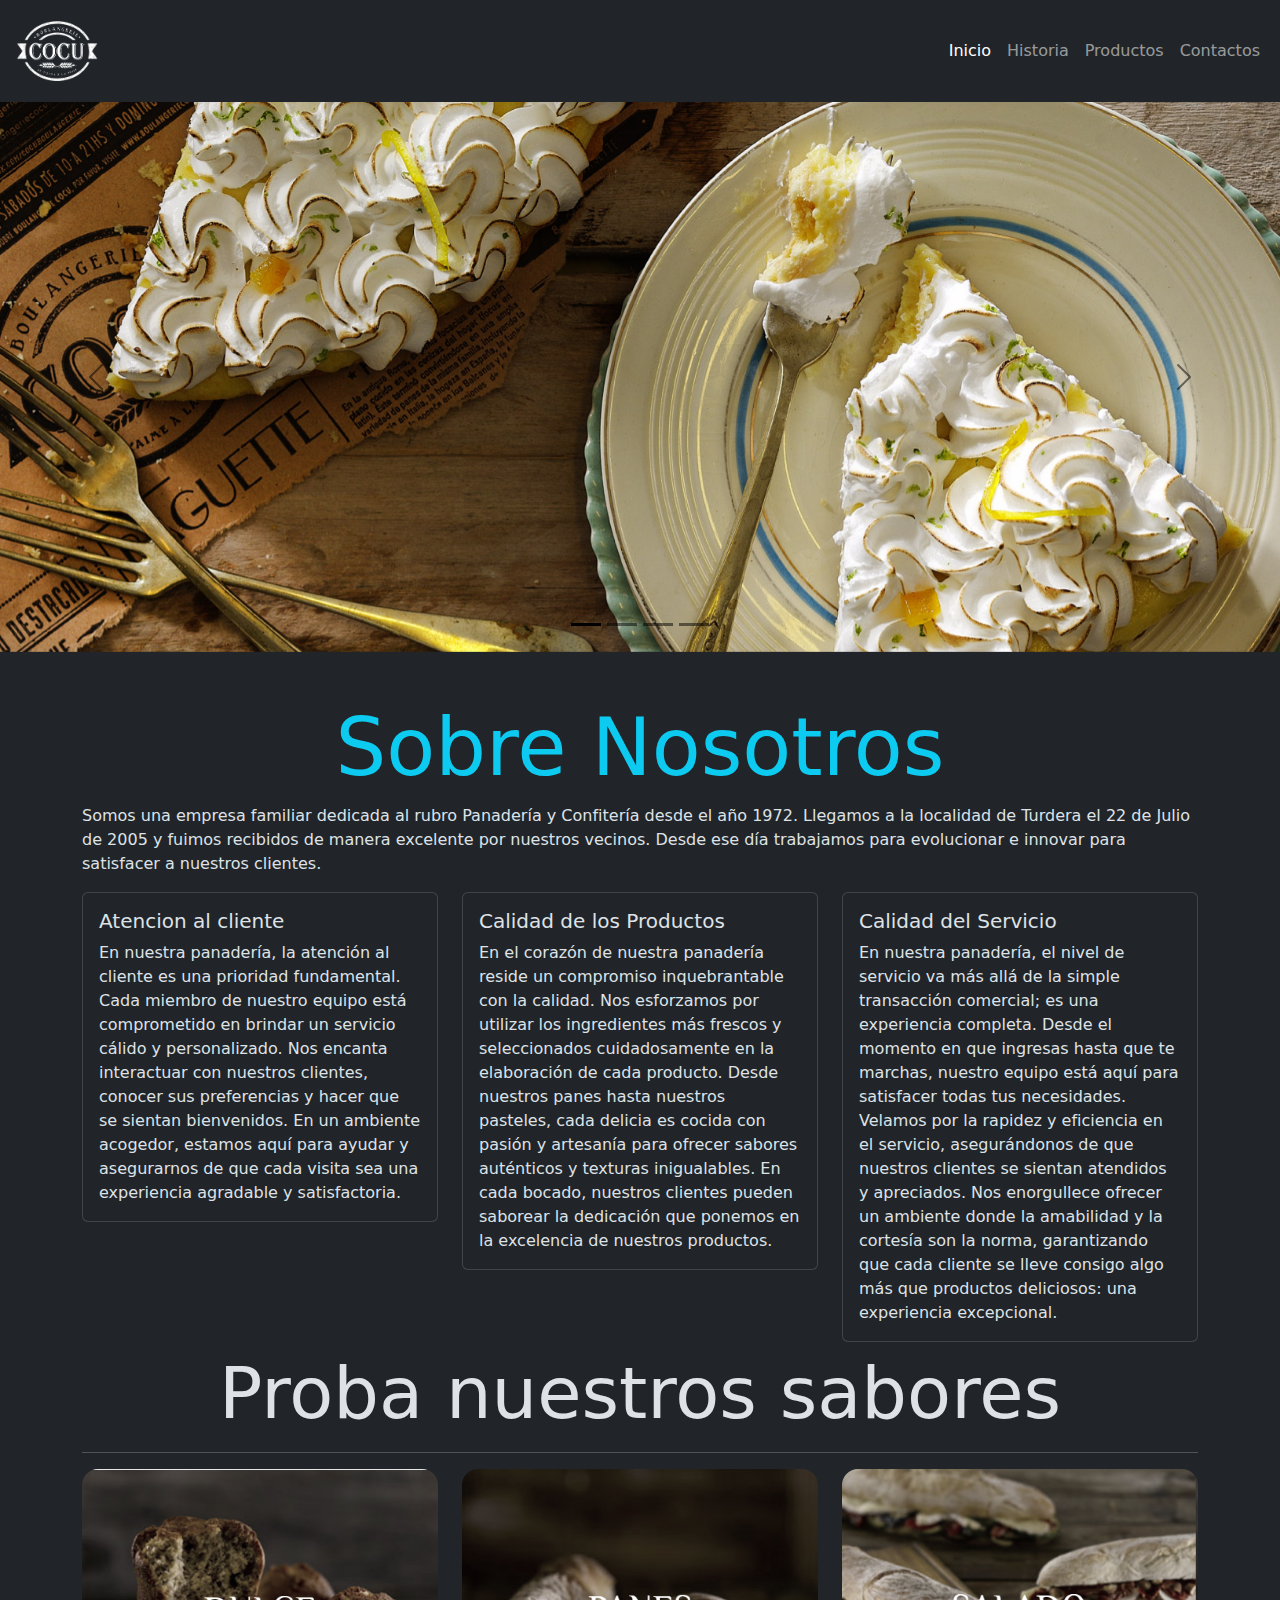
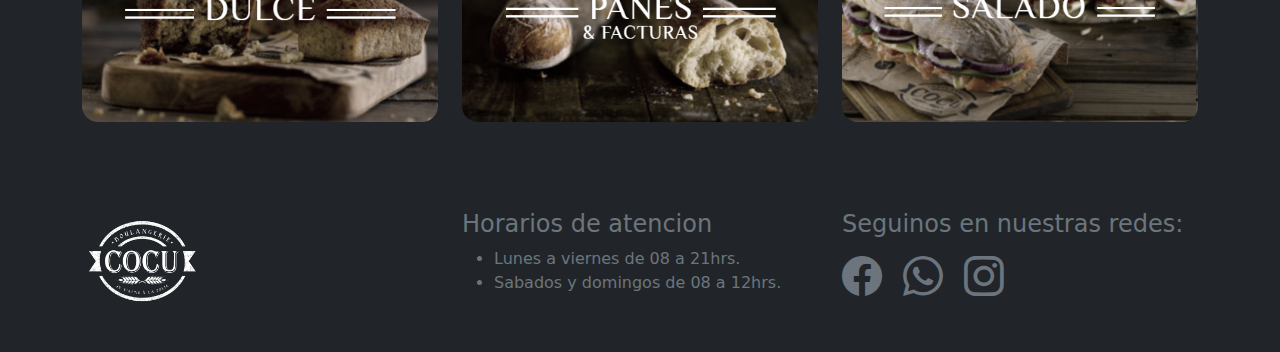
<file: index.html>
<!DOCTYPE html>
<html lang="es">
  <head>
    <meta charset="UTF-8" />
    <meta name="viewport" content="width=device-width, initial-scale=1.0" />
    <meta
      name="keywords"
      content="panaderia, facturas, medialunas, tortillas, bollitos, bollos, "
    />
    <meta
      name="description"
      content="panaderia de productos caseros realizados con el amor de una familia para todos nuestros clientes."
    />
    <meta name="author" content="Bertinatti Juan" />
    <link rel="stylesheet" href="./css/bootstrap.min.css" />
    <link
      rel="stylesheet"
      href="https://cdn.jsdelivr.net/npm/bootstrap-icons@1.11.2/font/bootstrap-icons.min.css"
    />
    <link rel="stylesheet" href="./css/style.css" />
    <title>Panaderia Cocu</title>
  </head>
  <body data-bs-theme="dark">
    <header>
      <nav class="navbar navbar-expand-lg bg-dark navbar-dark">
        <div class="container-fluid">
          <a class="navbar-brand" href="index.html">
            <img
              src="./img/cocu_logo-450.png"
              alt="Logo panaderia cocu"
              width="90px"
            />
          </a>
          <button
            class="navbar-toggler"
            type="button"
            data-bs-toggle="collapse"
            8
            data-bs-target="#navbarSupportedContent"
            aria-controls="navbarSupportedContent"
            aria-expanded="false"
            aria-label="Toggle navigation"
          >
            <span class="navbar-toggler-icon"></span>
          </button>
          <div class="collapse navbar-collapse" id="navbarSupportedContent">
            <ul class="navbar-nav ms-auto mb-2 mb-lg-0">
              <li class="nav-item">
                <a
                  class="nav-link active"
                  aria-current="page"
                  href="./index.html"
                  >Inicio</a
                >
              </li>
              <li class="nav-item">
                <a class="nav-link" href="./pages/historia.html">Historia</a>
              </li>

              <li class="nav-item">
                <a class="nav-link" href="./pages/productos.html">Productos</a>
              </li>
              <li class="nav-item">
                <a class="nav-link" href="./pages/contactos.html">Contactos</a>
              </li>
            </ul>
          </div>
        </div>
      </nav>
    </header>
    <main>
      <section id="carouselProductos" class="carousel slide">
        <div class="carousel-indicators">
          <button
            type="button"
            data-bs-target="#carouselProductos"
            data-bs-slide-to="0"
            class="active"
            aria-current="true"
            aria-label="Slide 1"
          ></button>
          <button
            type="button"
            data-bs-target="#carouselProductos"
            data-bs-slide-to="1"
            aria-label="Slide 2"
          ></button>
          <button
            type="button"
            data-bs-target="#carouselProductos"
            data-bs-slide-to="2"
            aria-label="Slide 3"
          ></button>
          <button
            type="button"
            data-bs-target="#carouselProductos"
            data-bs-slide-to="3"
            aria-label="Slide 4"
          ></button>
        </div>
        <div class="carousel-inner">
          <div class="carousel-item active">
            <img
              src="./img/slider_201603_lemonpie.jpg"
              class="d-block w-100 imgCarouselProductos"
              alt="lemonpie"
            />
          </div>
          <div class="carousel-item">
            <img
              src="./img/slider_201603_painchoco.jpg"
              class="d-block w-100 imgCarouselProductos"
              alt="factura"
            />
          </div>
          <div class="carousel-item">
            <img
              src="./img/slider_201603_sandwich.jpg"
              class="d-block w-100 imgCarouselProductos"
              alt="sanguche"
            />
          </div>
          <div class="carousel-item">
            <img
              src="./img/dulce.png"
              class="d-block w-100 imgCarouselProductos"
              alt="budin"
            />
          </div>
        </div>
        <button
          class="carousel-control-prev"
          type="button"
          data-bs-target="#carouselProductos"
          data-bs-slide="prev"
        >
          <span class="carousel-control-prev-icon" aria-hidden="true"></span>
          <span class="visually-hidden">Previous</span>
        </button>
        <button
          class="carousel-control-next"
          type="button"
          data-bs-target="#carouselProductos"
          data-bs-slide="next"
        >
          <span class="carousel-control-next-icon" aria-hidden="true"></span>
          <span class="visually-hidden">Next</span>
        </button>
      </section>
      <section class="container my-5">
        <h1 class="text-center display-1 text-info">Sobre Nosotros</h1>
        <p>
          Somos una empresa familiar dedicada al rubro Panadería y Confitería desde el año 1972. Llegamos a la localidad de Turdera el 22 de Julio de 2005 y fuimos recibidos de manera excelente por nuestros vecinos. Desde ese día trabajamos para evolucionar e innovar para satisfacer a nuestros clientes.
        </p>

        <div class="row justify-content-center">
          <article class="col-12 col-md-6 col-lg-4 mb-2">
            <div class="card">
              <div class="card-body">
                <h5 class="card-title">Atencion al cliente</h5>
                <p class="card-text">
                  En nuestra panadería, la atención al cliente es una prioridad fundamental. Cada miembro de nuestro equipo está comprometido en brindar un servicio cálido y personalizado. Nos encanta interactuar con nuestros clientes, conocer sus preferencias y hacer que se sientan bienvenidos. En un ambiente acogedor, estamos aquí para ayudar y asegurarnos de que cada visita sea una experiencia agradable y satisfactoria.
                </p>
              </div>
            </div>
          </article>
          <article class="col-12 col-md-6 col-lg-4 mb-2">
            <div class="card">
              <div class="card-body">
                <h5 class="card-title">Calidad de los Productos</h5>
                <p class="card-text">
                  En el corazón de nuestra panadería reside un compromiso inquebrantable con la calidad. Nos esforzamos por utilizar los ingredientes más frescos y seleccionados cuidadosamente en la elaboración de cada producto. Desde nuestros panes hasta nuestros pasteles, cada delicia es cocida con pasión y artesanía para ofrecer sabores auténticos y texturas inigualables. En cada bocado, nuestros clientes pueden saborear la dedicación que ponemos en la excelencia de nuestros productos.
                </p>
              </div>
            </div>
          </article>
          <article class="col-12 col-md-6 col-lg-4 mb-2">
            <div class="card">
              <div class="card-body">
                <h5 class="card-title">Calidad del Servicio</h5>
                <p class="card-text">
                  En nuestra panadería, el nivel de servicio va más allá de la simple transacción comercial; es una experiencia completa. Desde el momento en que ingresas hasta que te marchas, nuestro equipo está aquí para satisfacer todas tus necesidades. Velamos por la rapidez y eficiencia en el servicio, asegurándonos de que nuestros clientes se sientan atendidos y apreciados. Nos enorgullece ofrecer un ambiente donde la amabilidad y la cortesía son la norma, garantizando que cada cliente se lleve consigo algo más que productos deliciosos: una experiencia excepcional.
                </p>
              </div>
            </div>
          </article>
        </div>
        <h2 class="display-2 text-center">Proba nuestros sabores</h2>
        <hr />
        <article class="row">
          <aside class="col-md-4 mb-3">
            <img
              src="./img/dulce.png"
              alt="Pan dulce"
              class="w-100 rounded-4 filtroCategorias"
            />
          </aside>
          <aside class="col-md-4 mb-3">
            <img
              src="./img/panyfactura.png"
              alt="Pan"
              class="w-100 rounded-4 filtroCategorias"
            />
          </aside>
          <aside class="col-md-4 mb-3">
            <img
              src="./img/salado.png"
              alt="Sandwich"
              class="w-100 rounded-4 filtroCategorias"
            />
          </aside>
        </article>
      </section>
    </main>
    <footer class="bg-dark text-secondary py-4 mb-3">
      <div class="container">
        <div class="row">
          <div class="col-lg-4 text-center text-lg-start">
            <img
              src="./img/cocu_logo-450.png"
              alt="logo panaderia cocu"
              width="120px"
            />
          </div>
          <div class="col-md-6 col-lg-4">
            <h4>Horarios de atencion</h4>
            <ul>
              <li>Lunes a viernes de 08 a 21hrs.</li>
              <li>Sabados y domingos de 08 a 12hrs.</li>
            </ul>
          </div>
          <div class="col-md-6 col-lg-4">
            <h4>Seguinos en nuestras redes:</h4>
            <div class="text-center text-lg-start">
              <a href="#" class="link-secondary"
                ><i class="bi bi-facebook fs-1"></i
              ></a>
              <a href="#" class="link-secondary mx-3"
                ><i class="bi bi-whatsapp fs-1"></i
              ></a>
              <a href="#" class="link-secondary"
                ><i class="bi bi-instagram fs-1"></i
              ></a>
            </div>
          </div>
        </div>
      </div>
    </footer>

    <script src="./js/bootstrap.min.js"></script>
  </body>
</html>
</file>
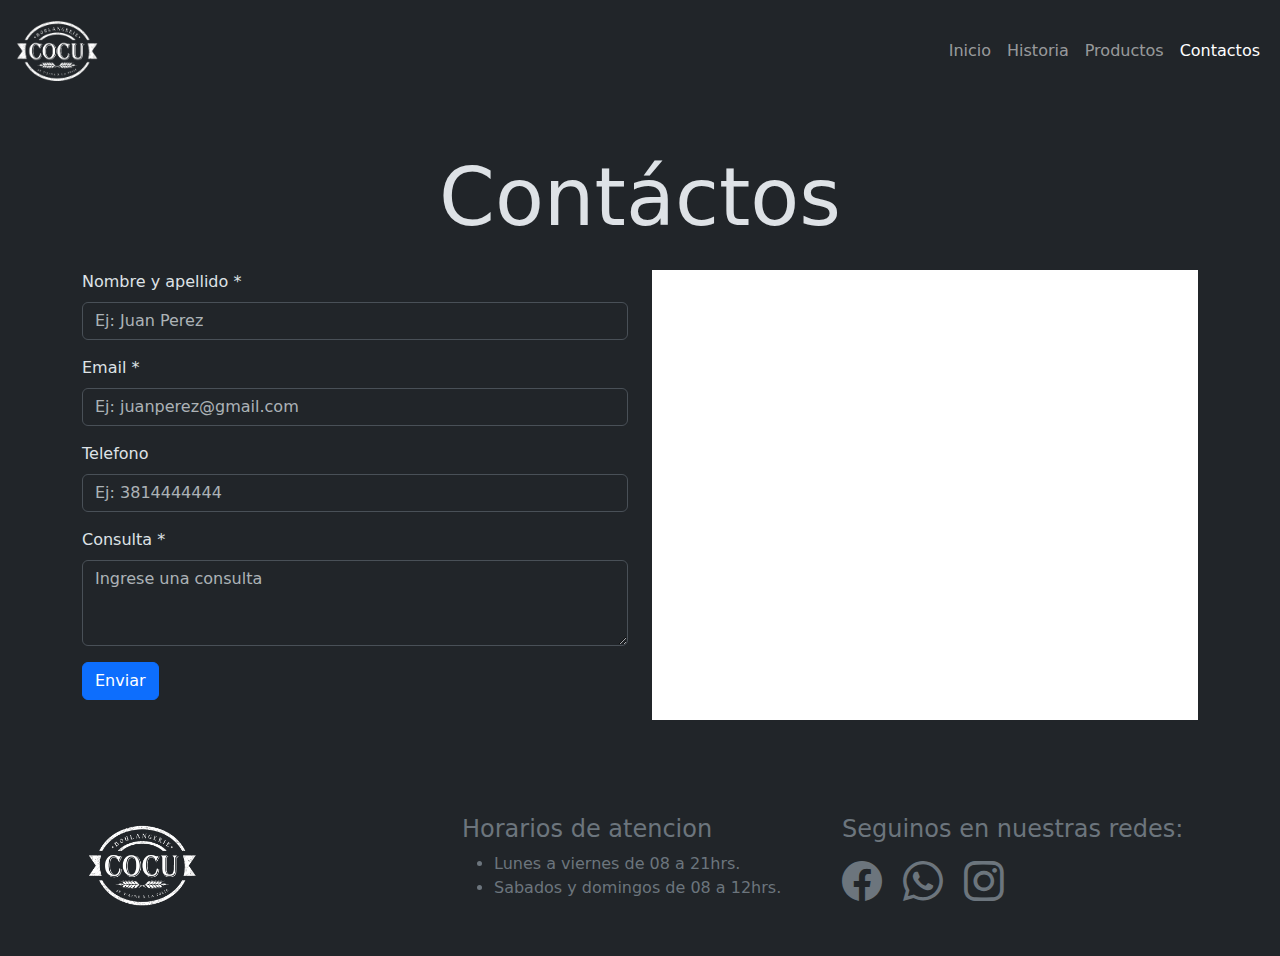
<file: pages/contactos.html>
<!DOCTYPE html>
<html lang="es">
  <head>
    <meta charset="UTF-8" />
    <meta name="viewport" content="width=device-width, initial-scale=1.0" />
    <meta
      name="keywords"
      content="panaderia, facturas, medialunas, tortillas, bollitos, bollos, "
    />
    <meta
      name="description"
      content="panaderia de productos caseros realizados con el amor de una familia para todos nuestros clientes."
    />
    <meta name="author" content="Bertinatti Juan" />
    <link rel="stylesheet" href="../css/bootstrap.min.css" />
    <link
      rel="stylesheet"
      href="https://cdn.jsdelivr.net/npm/bootstrap-icons@1.11.2/font/bootstrap-icons.min.css"
    />
    <link rel="stylesheet" href="../css/style.css" />
    <title>Panaderia Cocu</title>
  </head>
  <body data-bs-theme="dark">
    <header>
      <nav class="navbar navbar-expand-lg bg-dark navbar-dark">
        <div class="container-fluid">
          <a class="navbar-brand" href="../index.html">
            <img
              src="../img/cocu_logo-450.png"
              alt="Logo panaderia cocu"
              width="90px"
            />
          </a>
          <button
            class="navbar-toggler"
            type="button"
            data-bs-toggle="collapse"
            8
            data-bs-target="#navbarSupportedContent"
            aria-controls="navbarSupportedContent"
            aria-expanded="false"
            aria-label="Toggle navigation"
          >
            <span class="navbar-toggler-icon"></span>
          </button>
          <div class="collapse navbar-collapse" id="navbarSupportedContent">
            <ul class="navbar-nav ms-auto mb-2 mb-lg-0">
              <li class="nav-item">
                <a class="nav-link" aria-current="page" href="../index.html"
                  >Inicio</a
                >
              </li>
              <li class="nav-item">
                <a class="nav-link" href="historia.html">Historia</a>
              </li>

              <li class="nav-item">
                <a class="nav-link" href="productos.html">Productos</a>
              </li>
              <li class="nav-item">
                <a class="nav-link active" href="contactos.html">Contactos</a>
              </li>
            </ul>
          </div>
        </div>
      </nav>
    </header>
    <main class="container my-5">
      <h1 class="text-center display-1 mb-4">Contáctos</h1>
      <section class="row">
        <article class="col-md-6 mb-3">
          <form>
            <div class="mb-3">
              <label for="nombreApellido" class="form-label"
                >Nombre y apellido *</label
              >
              <input
                type="text"
                class="form-control"
                id="nombreApellido"
                placeholder="Ej: Juan Perez"
                minlength="5"
                maxlength="50"
                required
              />
            </div>
            <div class="mb-3">
              <label for="email" class="form-label">Email *</label>
              <input
                type="email"
                class="form-control"
                id="email"
                placeholder="Ej: juanperez@gmail.com"
                minlength="10"
                maxlength="30"
                required
              />
            </div>
            <div class="mb-3">
              <label for="telefono" class="form-label">Telefono</label>
              <input
                type="tel"
                class="form-control"
                id="telefono"
                placeholder="Ej: 3814444444"
              />
            </div>
            <div class="mb-3">
              <label for="consulta" class="form-label">Consulta *</label>
              <textarea
                class="form-control"
                id="consulta"
                rows="3"
                required
                minlength="5"
                maxlength="250"
                placeholder="Ingrese una consulta"
              ></textarea>
            </div>
            <button class="btn btn-primary" type="submit">Enviar</button>
          </form>
        </article>
        <article class="col-md-6 mb-3">
          <iframe
            class="w-100"
            src="https://www.google.com/maps/embed?pb=!1m18!1m12!1m3!1d3560.1059174722645!2d-65.20974192480239!3d-26.836583276692632!2m3!1f0!2f0!3f0!3m2!1i1024!2i768!4f13.1!3m3!1m2!1s0x94225d3ad7f30f1d%3A0xf8606cd659b8e3e4!2sRollingCode%20School!5e0!3m2!1ses!2sar!4v1703630923025!5m2!1ses!2sar"
            height="450"
            allowfullscreen=""
            loading="lazy"
            referrerpolicy="no-referrer-when-downgrade"
          ></iframe>
        </article>
      </section>
    </main>
    <footer class="bg-dark text-secondary py-4 mb-3">
      <div class="container">
        <div class="row">
          <div class="col-lg-4 text-center text-lg-start">
            <img
              src="../img/cocu_logo-450.png"
              alt="logo panaderia cocu"
              width="120px"
            />
          </div>
          <div class="col-md-6 col-lg-4">
            <h4>Horarios de atencion</h4>
            <ul>
              <li>Lunes a viernes de 08 a 21hrs.</li>
              <li>Sabados y domingos de 08 a 12hrs.</li>
            </ul>
          </div>
          <div class="col-md-6 col-lg-4">
            <h4>Seguinos en nuestras redes:</h4>
            <div class="text-center text-lg-start">
              <a href="#" class="link-secondary"
                ><i class="bi bi-facebook fs-1"></i
              ></a>
              <a href="#" class="link-secondary mx-3"
                ><i class="bi bi-whatsapp fs-1"></i
              ></a>
              <a href="#" class="link-secondary"
                ><i class="bi bi-instagram fs-1"></i
              ></a>
            </div>
          </div>
        </div>
      </div>
    </footer>
    <script src="../js/bootstrap.min.js"></script>
  </body>
</html>
</file>
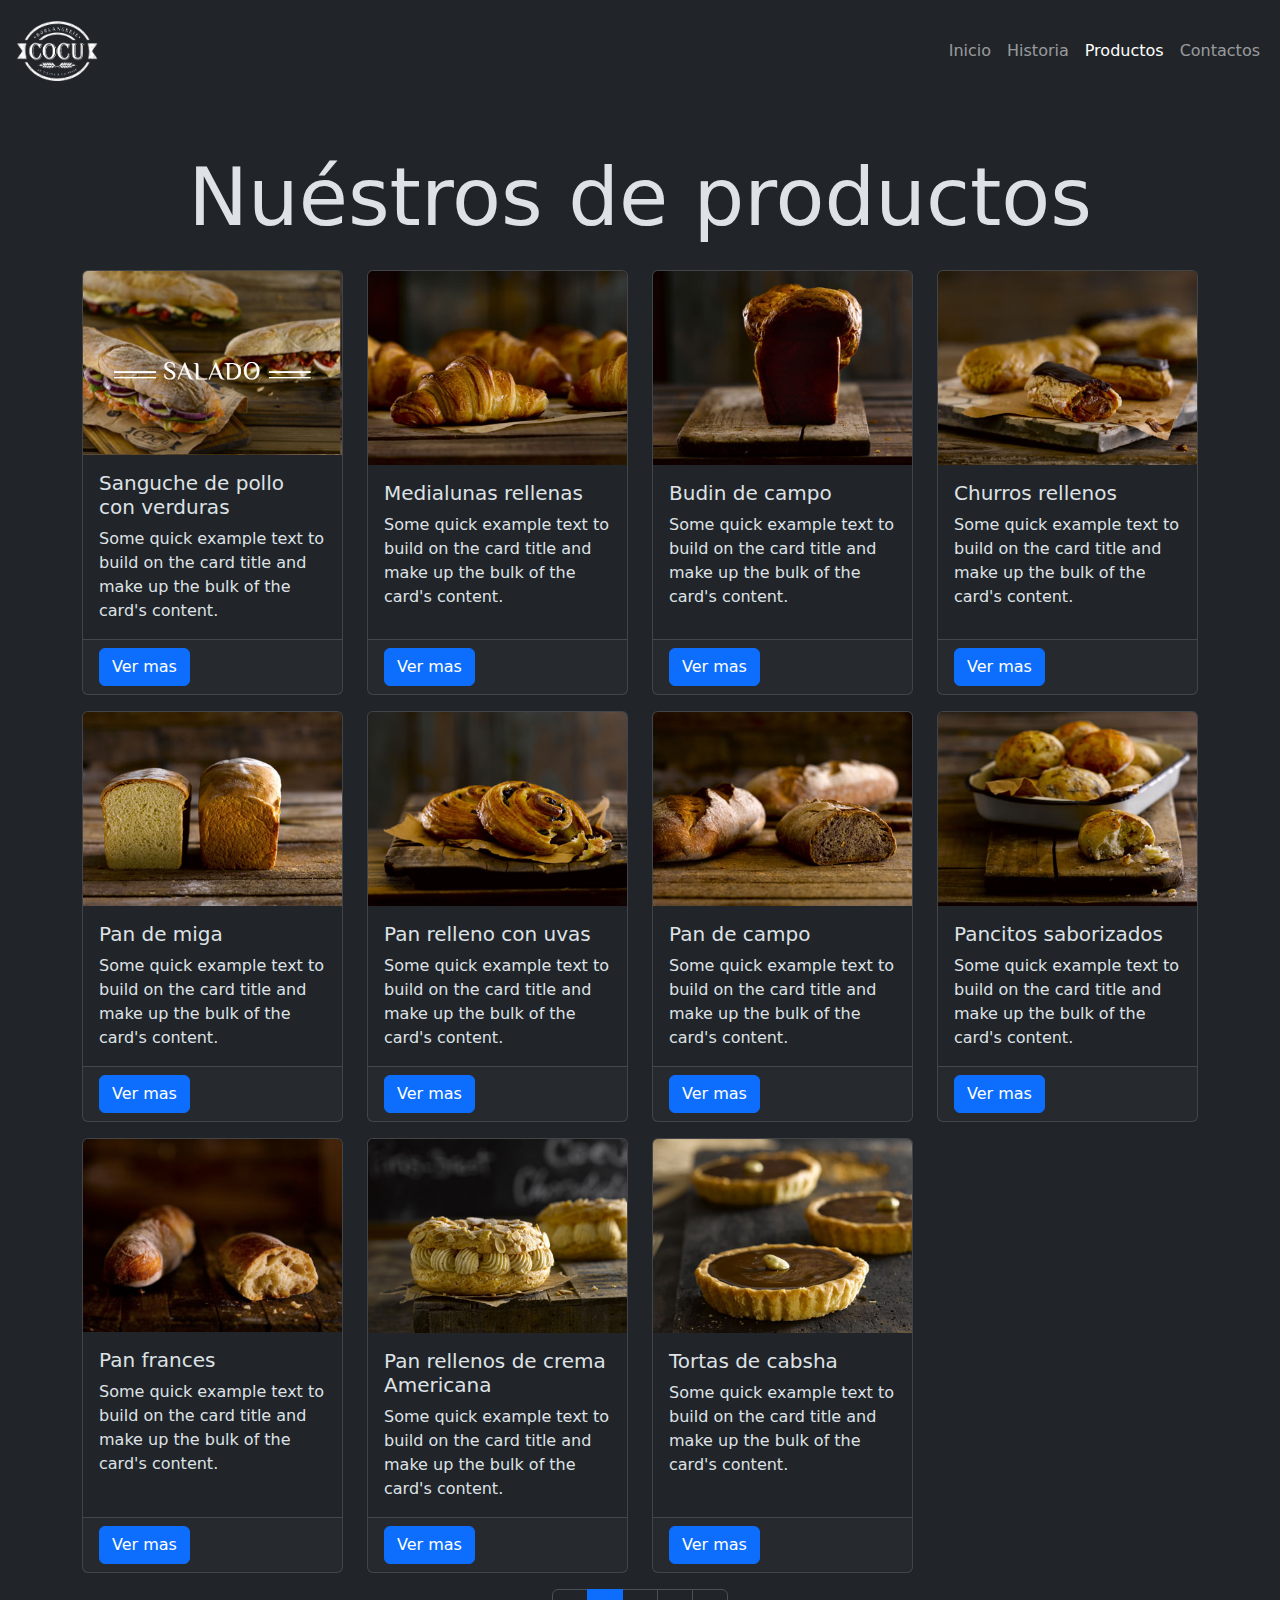
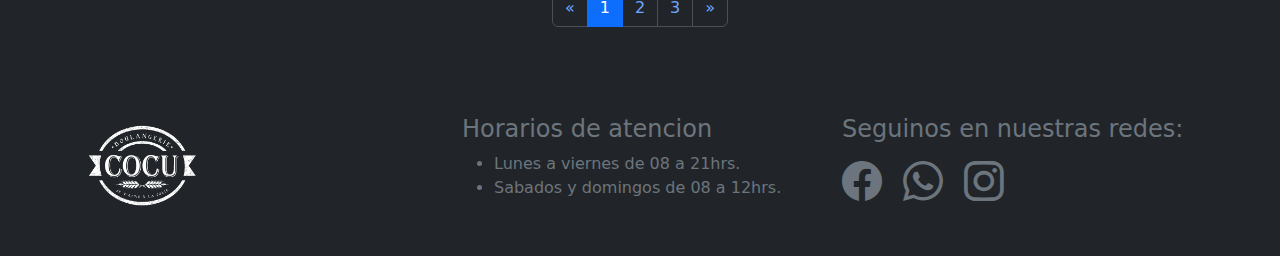
<file: pages/productos.html>
<!DOCTYPE html>
<html lang="es">
  <head>
    <meta charset="UTF-8" />
    <meta name="viewport" content="width=device-width, initial-scale=1.0" />
    <meta
      name="keywords"
      content="panaderia, facturas, medialunas, tortillas, bollitos, bollos, "
    />
    <meta
      name="description"
      content="panaderia de productos caseros realizados con el amor de una familia para todos nuestros clientes."
    />
    <meta name="author" content="Bertinatti Juan" />
    <link rel="stylesheet" href="../css/bootstrap.min.css" />
    <link
      rel="stylesheet"
      href="https://cdn.jsdelivr.net/npm/bootstrap-icons@1.11.2/font/bootstrap-icons.min.css"
    />
    <link rel="stylesheet" href="../css/style.css" />
    <title>Panaderia Cocu</title>
  </head>
  <body data-bs-theme="dark">
    <header>
      <nav class="navbar navbar-expand-lg bg-dark navbar-dark">
        <div class="container-fluid">
          <a class="navbar-brand" href="../index.html">
            <img
              src="../img/cocu_logo-450.png"
              alt="Logo panaderia cocu"
              width="90px"
            />
          </a>
          <button
            class="navbar-toggler"
            type="button"
            data-bs-toggle="collapse"
            8
            data-bs-target="#navbarSupportedContent"
            aria-controls="navbarSupportedContent"
            aria-expanded="false"
            aria-label="Toggle navigation"
          >
            <span class="navbar-toggler-icon"></span>
          </button>
          <div class="collapse navbar-collapse" id="navbarSupportedContent">
            <ul class="navbar-nav ms-auto mb-2 mb-lg-0">
              <li class="nav-item">
                <a class="nav-link" href="../index.html">Inicio</a>
              </li>
              <li class="nav-item">
                <a class="nav-link" href="historia.html">Historia</a>
              </li>
              <li class="nav-item">
                <a
                  class="nav-link active"
                  aria-current="page"
                  href="productos.html"
                  >Productos</a
                >
              </li>
              <li class="nav-item">
                <a class="nav-link" href="contactos.html">Contactos</a>
              </li>
            </ul>
          </div>
        </div>
      </nav>
    </header>
    <main class="container my-5">
      <h1 class="text-center display-1 mb-4">Nuéstros de productos</h1>
      <section class="row">
        <article class="col-md-4 col-lg-3 mb-3">
          <div class="card h-100">
            <img
              src="../img/salado.png"
              class="card-img-top"
              alt="sanguche con verduras"
            />
            <div class="card-body">
              <h5 class="card-title">Sanguche de pollo con verduras</h5>
              <p class="card-text">
                Some quick example text to build on the card title and make up
                the bulk of the card's content.
              </p>
            </div>
            <div
              class="card-footer"
              data-bs-toggle="modal"
              data-bs-target="#modalMedialuna"
            >
              <button class="btn btn-primary">Ver mas</button>
            </div>
          </div>
        </article>
        <article class="col-md-4 col-lg-3 mb-3">
          <div class="card h-100">
            <img
              src="../img/productos/Croissant_00018_portfolio1.jpg"
              class="card-img-top"
              alt="croissant"
            />
            <div class="card-body">
              <h5 class="card-title">Medialunas rellenas</h5>
              <p class="card-text">
                Some quick example text to build on the card title and make up
                the bulk of the card's content.
              </p>
            </div>
            <div
              class="card-footer"
              data-bs-toggle="modal"
              data-bs-target="#modalMedialuna"
            >
              <button class="btn btn-primary">Ver mas</button>
            </div>
          </div>
        </article>
        <article class="col-md-4 col-lg-3 mb-3">
          <div class="card h-100">
            <img
              src="../img/productos/Brioche-larga-oscura_00059_portfolio1.jpg"
              class="card-img-top"
              alt="budin de campo"
            />
            <div class="card-body">
              <h5 class="card-title">Budin de campo</h5>
              <p class="card-text">
                Some quick example text to build on the card title and make up
                the bulk of the card's content.
              </p>
            </div>
            <div
              class="card-footer"
              data-bs-toggle="modal"
              data-bs-target="#modalMedialuna"
            >
              <button class="btn btn-primary">Ver mas</button>
            </div>
          </div>
        </article>
        <article class="col-md-4 col-lg-3 mb-3">
          <div class="card h-100">
            <img
              src="../img/productos/Eclair_00118_portfolio1.jpg"
              class="card-img-top"
              alt="churros rellenos de dulce de leche"
            />
            <div class="card-body">
              <h5 class="card-title">Churros rellenos</h5>
              <p class="card-text">
                Some quick example text to build on the card title and make up
                the bulk of the card's content.
              </p>
            </div>
            <div
              class="card-footer"
              data-bs-toggle="modal"
              data-bs-target="#modalMedialuna"
            >
              <button class="btn btn-primary">Ver mas</button>
            </div>
          </div>
        </article>
        <article class="col-md-4 col-lg-3 mb-3">
          <div class="card h-100">
            <img
              src="../img/productos/Pan-de-miga_00195_portfolio1.jpg"
              class="card-img-top"
              alt="pan de miga"
            />
            <div class="card-body">
              <h5 class="card-title">Pan de miga</h5>
              <p class="card-text">
                Some quick example text to build on the card title and make up
                the bulk of the card's content.
              </p>
            </div>
            <div
              class="card-footer"
              data-bs-toggle="modal"
              data-bs-target="#modalMedialuna"
            >
              <button class="btn btn-primary">Ver mas</button>
            </div>
          </div>
        </article>
        <article class="col-md-4 col-lg-3 mb-3">
          <div class="card h-100">
            <img
              src="../img/productos/Pan-de-uva-corte_00058_portfolio1.jpg"
              class="card-img-top"
              alt="pan rellenos con uvas"
            />
            <div class="card-body">
              <h5 class="card-title">Pan relleno con uvas</h5>
              <p class="card-text">
                Some quick example text to build on the card title and make up
                the bulk of the card's content.
              </p>
            </div>
            <div
              class="card-footer"
              data-bs-toggle="modal"
              data-bs-target="#modalMedialuna"
            >
              <button class="btn btn-primary">Ver mas</button>
            </div>
          </div>
        </article>
        <article class="col-md-4 col-lg-3 mb-3">
          <div class="card h-100">
            <img
              src="../img/productos/Panes-de-campo-corte_00162_portfolio1.jpg"
              class="card-img-top"
              alt="panes de campo"
            />
            <div class="card-body">
              <h5 class="card-title">Pan de campo</h5>
              <p class="card-text">
                Some quick example text to build on the card title and make up
                the bulk of the card's content.
              </p>
            </div>
            <div
              class="card-footer"
              data-bs-toggle="modal"
              data-bs-target="#modalMedialuna"
            >
              <button class="btn btn-primary">Ver mas</button>
            </div>
          </div>
        </article>
        <article class="col-md-4 col-lg-3 mb-3">
          <div class="card h-100">
            <img
              src="../img/productos/pan2.jpg"
              class="card-img-top"
              alt="panes saborizados"
            />
            <div class="card-body">
              <h5 class="card-title">Pancitos saborizados</h5>
              <p class="card-text">
                Some quick example text to build on the card title and make up
                the bulk of the card's content.
              </p>
            </div>
            <div
              class="card-footer"
              data-bs-toggle="modal"
              data-bs-target="#modalMedialuna"
            >
              <button class="btn btn-primary">Ver mas</button>
            </div>
          </div>
        </article>
        <article class="col-md-4 col-lg-3 mb-3">
          <div class="card h-100">
            <img
              src="../img/productos/pan.jpg"
              class="card-img-top"
              alt="pan frances"
            />
            <div class="card-body">
              <h5 class="card-title">Pan frances</h5>
              <p class="card-text">
                Some quick example text to build on the card title and make up
                the bulk of the card's content.
              </p>
            </div>
            <div
              class="card-footer"
              data-bs-toggle="modal"
              data-bs-target="#modalMedialuna"
            >
              <button class="btn btn-primary">Ver mas</button>
            </div>
          </div>
        </article>
        <article class="col-md-4 col-lg-3 mb-3">
          <div class="card h-100">
            <img
              src="../img/productos/Paris-Brest_00140_portfolio.jpg"
              class="card-img-top"
              alt="panes rellenos de crema americana"
            />
            <div class="card-body">
              <h5 class="card-title">Pan rellenos de crema Americana</h5>
              <p class="card-text">
                Some quick example text to build on the card title and make up
                the bulk of the card's content.
              </p>
            </div>
            <div
              class="card-footer"
              data-bs-toggle="modal"
              data-bs-target="#modalMedialuna"
            >
              <button class="btn btn-primary">Ver mas</button>
            </div>
          </div>
        </article>
        <article class="col-md-4 col-lg-3 mb-3">
          <div class="card h-100">
            <img
              src="../img/productos/Torta-de-chocolate_00098_portfolio.jpg"
              class="card-img-top"
              alt="tortitas de chocolate"
            />
            <div class="card-body">
              <h5 class="card-title">Tortas de cabsha</h5>
              <p class="card-text">
                Some quick example text to build on the card title and make up
                the bulk of the card's content.
              </p>
            </div>
            <div
              class="card-footer"
              data-bs-toggle="modal"
              data-bs-target="#modalMedialuna"
            >
              <button class="btn btn-primary">Ver mas</button>
            </div>
          </div>
        </article>
      </section>
      <nav aria-label="Page navigation products">
        <ul class="pagination justify-content-center">
          <li class="page-item">
            <a class="page-link" href="#" aria-label="Previous">
              <span aria-hidden="true">&laquo;</span>
            </a>
          </li>
          <li class="page-item active"><a class="page-link" href="#">1</a></li>
          <li class="page-item"><a class="page-link" href="#">2</a></li>
          <li class="page-item"><a class="page-link" href="#">3</a></li>
          <li class="page-item">
            <a class="page-link" href="#" aria-label="Next">
              <span aria-hidden="true">&raquo;</span>
            </a>
          </li>
        </ul>
      </nav>
    </main>
    <!-- Modal -->
    <section
      class="modal fade"
      id="modalMedialuna"
      tabindex="-1"
      aria-labelledby="modalMedialunaLabel"
      aria-hidden="true"
    >
      <div class="modal-dialog">
        <div class="modal-content">
          <div class="modal-header">
            <h2 class="modal-title fs-5" id="modalMedialunaLabel">
              Sanguche de pollo con verduras
            </h2>
            <button
              type="button"
              class="btn-close"
              data-bs-dismiss="modal"
              aria-label="Close"
            ></button>
          </div>
          <div class="modal-body">
            <!-- Boton para cerrar las ventanas se coloca dentro del body del modal y tiene que tener si o si el atributo data-bs-dismiss y la palabra modal -->
            <!-- <button class="btn btn-danger" data-bs-dismiss="modal">cerrar modal</button> -->
            <img
              src="../img/salado.png"
              alt="sanguche de pollo con verduras"
              class="w-100"
            />
            <p class="mt-3">
              <b>Precio:</b>
              <span class="badge rounded-pill text-bg-warning">$200</span> c/u
            </p>
            <p>
              Lorem ipsum dolor sit amet consectetur, adipisicing elit. Officiis
              dignissimos vel mollitia delectus corporis modi, a magni
              repudiandae obcaecati harum!
            </p>
          </div>
          <!-- <div class="modal-footer">
            <button
              type="button"
              class="btn btn-secondary"
              data-bs-dismiss="modal"
            >
              Close
            </button><button type="button" class="btn btn-primary">Save changes</button>
          </div> -->
        </div>
      </div>
    </section>
    <footer class="bg-dark text-secondary py-4 mb-3">
      <div class="container">
        <div class="row">
          <div class="col-lg-4 text-center text-lg-start">
            <img
              src="../img/cocu_logo-450.png"
              alt="logo panaderia cocu"
              width="120px"
            />
          </div>
          <div class="col-md-6 col-lg-4">
            <h4>Horarios de atencion</h4>
            <ul>
              <li>Lunes a viernes de 08 a 21hrs.</li>
              <li>Sabados y domingos de 08 a 12hrs.</li>
            </ul>
          </div>
          <div class="col-md-6 col-lg-4">
            <h4>Seguinos en nuestras redes:</h4>
            <div class="text-center text-lg-start">
              <a href="#" class="link-secondary"
                ><i class="bi bi-facebook fs-1"></i
              ></a>
              <a href="#" class="link-secondary mx-3"
                ><i class="bi bi-whatsapp fs-1"></i
              ></a>
              <a href="#" class="link-secondary"
                ><i class="bi bi-instagram fs-1"></i
              ></a>
            </div>
          </div>
        </div>
      </div>
    </footer>

    <script src="../js/bootstrap.min.js"></script>
  </body>
</html>
</file>
<file: css/style.css>
body{
    display: flex;
    flex-direction: column;
    min-height: 100vh;
}

main{
    flex-grow: 1;
}

.imgCarouselProductos{
    height: 250px;
    object-fit: cover;
}

.imgCarouselProductos{
    height: 300px;
    object-fit: cover;
}
.filtroCategorias{
    filter: grayscale(60%);
}

.filtroCategorias:hover{
    filter: grayscale(0);
    transition: 400ms;
}

@media all and (min-width: 767px) and (max-width: 991px){
    .imgCarouselProductos{
        height: 400px;
    }
}

@media all and (min-width: 992px){
    .imgCarouselProductos{
        height: 550px;
    }
}
</file>
